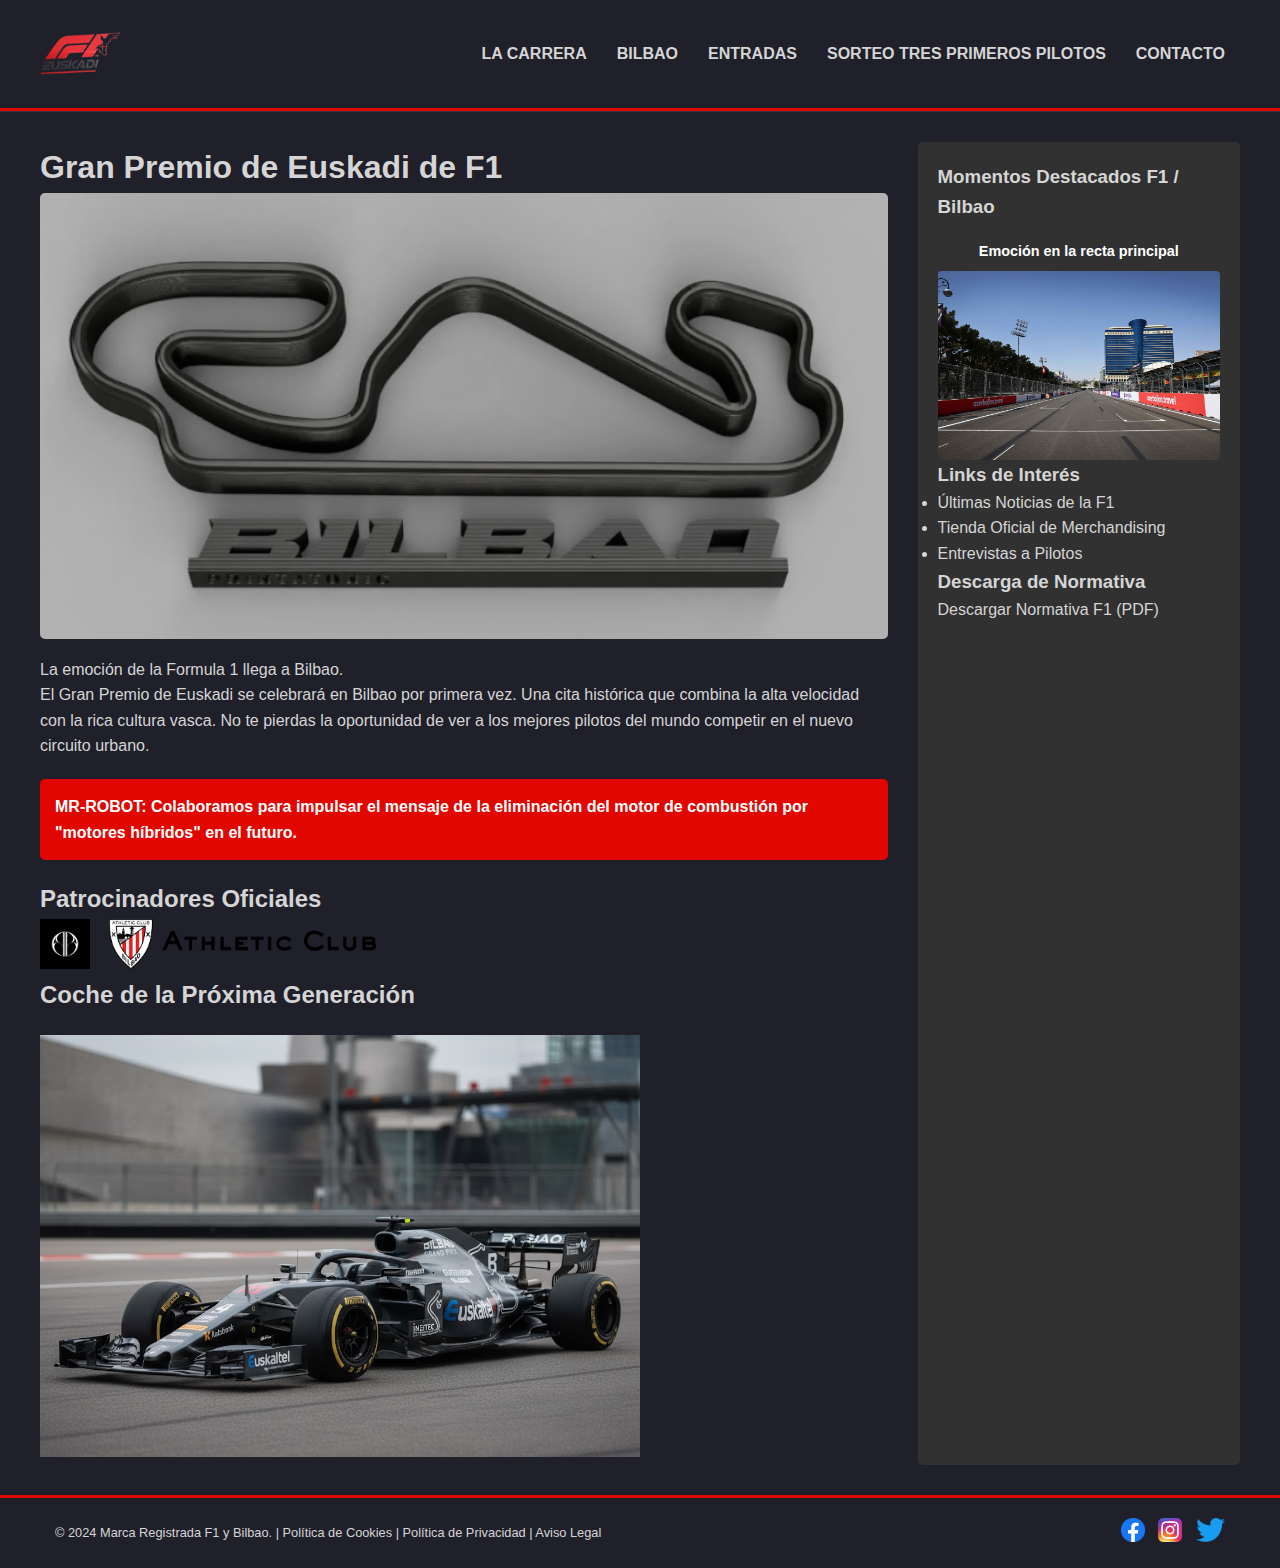
<file: index.html>
<!DOCTYPE html>
<html lang="es">
<head>
    <meta charset="UTF-8">
    <meta name="viewport" content="width=device-width, initial-scale=1.0">
    <title>Gran Premio de Euskadi de F1 - MR-ROBOT</title>
    <link rel="stylesheet" href="styles.css"> 
    <script src="https://code.jquery.com/jquery-3.6.0.min.js"></script>
</head>
<body>

    <header id="main-header">
        <div class="container main-nav-container">
            <a href="index.html" id="logo-link">
                <img src="imagenes/f1-euskadi-sin.png" alt="Logo F1 Euskadi" id="logo-img">
            </a>

            <nav id="main-nav">
                <ul>
                    <li class="has-submenu">
                        <a href="#">LA CARRERA</a>
                        <ul class="submenu">
                            <li><a href="#" class="sub-item">CIRCUITO</a></li>
                            <li><a href="#" class="sub-item">ESCUDERÍAS</a></li>
                            <li><a href="#" class="sub-item">HORARIOS</a></li>
                        </ul>
                    </li>
                    <li class="has-submenu">
                        <a href="#">BILBAO</a>
                        <ul class="submenu">
                            <li><a href="#" class="sub-item">VISÍTANOS</a></li>
                            <li><a href="#" class="sub-item">GASTRONOMÍA</a></li>
                            <li><a href="#" class="sub-item">ALOJAMIENTO</a></li>
                        </ul>
                    </li>
                    <li class="has-submenu">
                        <a href="#">ENTRADAS</a>
                        <ul class="submenu">
                            <li><a href="solo-carrera.html" class="sub-item">SOLO CARRERA</a></li>
                            <li><a href="acceso.html" class="sub-item">ACCESO</a></li>
                        </ul>
                    </li>
                    <li><a href="sorteo.html" class="sub-item">SORTEO TRES PRIMEROS PILOTOS</a></li>
                    <li><a href="contacto.html" class="sub-item">CONTACTO</a></li>
                </ul>
            </nav>
        </div>
        <div class="red-line"></div> 
    </header>

    <main id="main-content" class="container">
        
        <section id="bloque-principal">
            <h1>Gran Premio de Euskadi de F1</h1>
            
            <figure class="hero-image">
                <img src="imagenes/modelo-3D.png" alt="Gran foto de la carrera de F1 en Euskadi">
                <figcaption>La emoción de la Formula 1 llega a Bilbao.</figcaption>
            </figure>
            
            <p>El Gran Premio de Euskadi se celebrará en Bilbao por primera vez. Una cita histórica que combina la alta velocidad con la rica cultura vasca. No te pierdas la oportunidad de ver a los mejores pilotos del mundo competir en el nuevo circuito urbano.</p>
            
            <blockquote class="mr-robot-message">
                MR-ROBOT: Colaboramos para impulsar el mensaje de la eliminación del motor de combustión por "motores híbridos" en el futuro.
            </blockquote>

            <h2>Patrocinadores Oficiales</h2>
            <div class="patrocinadores">
                <img src="imagenes/bombon.jpg" alt="Patrocinador 1" class="patrocinador-img patrocinador-first">
                <img src="imagenes/ath-logo-color.png" alt="Patrocinador 2" class="patrocinador-img">
            </div>

            <h2>Coche de la Próxima Generación</h2>
            <img src="imagenes/coche.jpg" alt="Coche de F1 de próxima generación" id="coche-proxima-gen">
        </section>

        <aside id="aside-lateral">
            <div id="carrusel">
                <h3>Momentos Destacados F1 / Bilbao</h3>
                <div class="carrusel-item">
                    <p id="carrusel-title">Emoción en la recta principal</p>
                    <img id="carrusel-img" src="imagenes/recta-principal.png" alt="Carrusel">
                </div>
            </div>

            <h3>Links de Interés</h3>
            <ul>
                <li><a href="#">Últimas Noticias de la F1</a></li>
                <li><a href="#">Tienda Oficial de Merchandising</a></li>
                <li><a href="#">Entrevistas a Pilotos</a></li>
            </ul>

            <h3>Descarga de Normativa</h3>
            <p>
                <a href="https://www.fia.com/sites/default/files/fia_2025_formula_1_sporting_regulations_-_issue_1_-_2024-07-31.pdf" download>Descargar Normativa F1 (PDF)</a>
            </p>
        </aside>

    </main>

    <footer id="main-footer">
        <div class="container">
            <p>
                © 2024 Marca Registrada F1 y Bilbao. | 
                <a href="#">Política de Cookies</a> | 
                <a href="#">Política de Privacidad</a> | 
                <a href="#">Aviso Legal</a>
            </p>
            <div class="social-icons">
                <a href="#"><img src="imagenes/Facebook_Logo.png" alt="Facebook"></a>
                <a href="#"><img src="imagenes/Instagram_icon.png" alt="Instagram"></a>
                <a href="#"><img src="imagenes/Logo_Twitter.png" alt="Twitter"></a>
            </div>
        </div>
    </footer>

    <script src="script.js"></script>
</body>
</html>
</file>
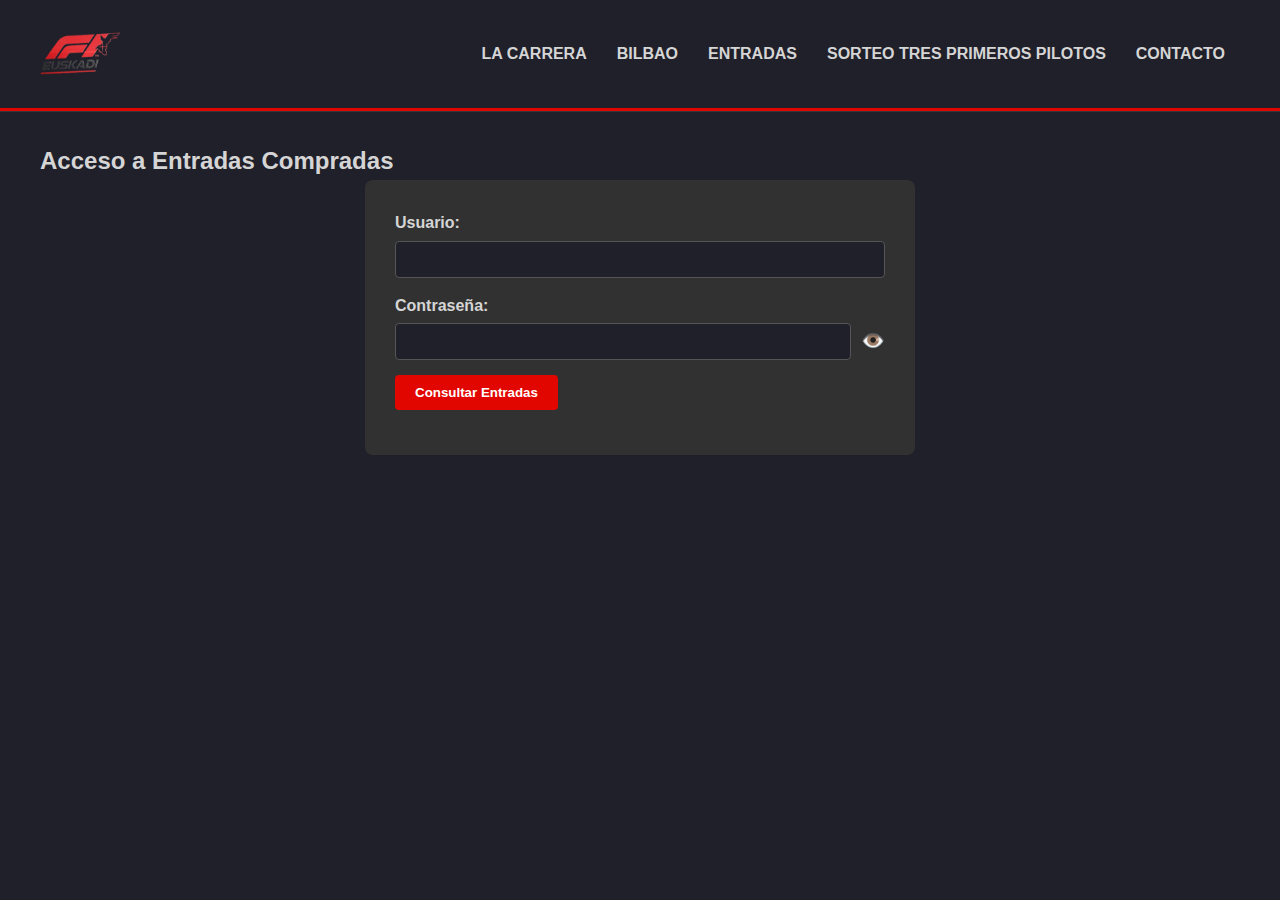
<file: acceso.html>
<!DOCTYPE html>
<html lang="es">
<head>
    <meta charset="UTF-8">
    <meta name="viewport" content="width=device-width, initial-scale=1.0">
    <title>Acceso - Gran Premio de Euskadi</title>
    <link rel="stylesheet" href="styles.css"> 
    <script src="https://code.jquery.com/jquery-3.6.0.min.js"></script>
    </head>

    <header id="main-header">
        <div class="container main-nav-container">
            <a href="index.html" id="logo-link">
                <img src="imagenes/f1-euskadi-sin.png" alt="Logo F1 Euskadi" id="logo-img">
            </a>

            <nav id="main-nav">
                <ul>
                    <li class="has-submenu">
                        <a href="#">LA CARRERA</a>
                        <ul class="submenu">
                            <li><a href="#" class="sub-item">CIRCUITO</a></li>
                            <li><a href="#" class="sub-item">ESCUDERÍAS</a></li>
                            <li><a href="#" class="sub-item">HORARIOS</a></li>
                        </ul>
                    </li>
                    <li class="has-submenu">
                        <a href="#">BILBAO</a>
                        <ul class="submenu">
                            <li><a href="#" class="sub-item">VISÍTANOS</a></li>
                            <li><a href="#" class="sub-item">GASTRONOMÍA</a></li>
                            <li><a href="#" class="sub-item">ALOJAMIENTO</a></li>
                        </ul>
                    </li>
                    <li class="has-submenu">
                        <a href="#">ENTRADAS</a>
                        <ul class="submenu">
                            <li><a href="solo-carrera.html" class="sub-item">SOLO CARRERA</a></li>
                            <li><a href="acceso.html" class="sub-item">ACCESO</a></li>
                        </ul>
                    </li>
                    <li><a href="sorteo.html" class="sub-item">SORTEO TRES PRIMEROS PILOTOS</a></li>
                    <li><a href="contacto.html" class="sub-item">CONTACTO</a></li>
                </ul>
            </nav>
        </div>
        <div class="red-line"></div> 
    </header>

<body>
    <main id="main-content" class="container">
        <section id="bloque-principal" class="access-main-section"> 
            <h2>Acceso a Entradas Compradas</h2>

            <div class="form-container">
                <form id="form-acceso" action="tratarDatos.php" method="POST">
                    
                    <div class="form-group">
                        <label for="usuario">Usuario:</label>
                        <input type="text" id="usuario" name="usuario" required>
                    </div>

                    <div class="form-group">
                        <label for="password">Contraseña:</label>
                        <div class="password-container">
                            <input type="password" id="password" name="password" required class="password-input">
                            <span id="toggle-password" class="password-toggle-icon">👁️</span>
                        </div>
                    </div>

                    <div class="form-group">
                        <button type="submit" class="btn btn-primary" id="btn-consulta">Consultar Entradas</button>
                    </div>
                </form>
            </div>
        </section>
    </main>
        <script src="acceso.js"></script>
</body>
</html>
</file>
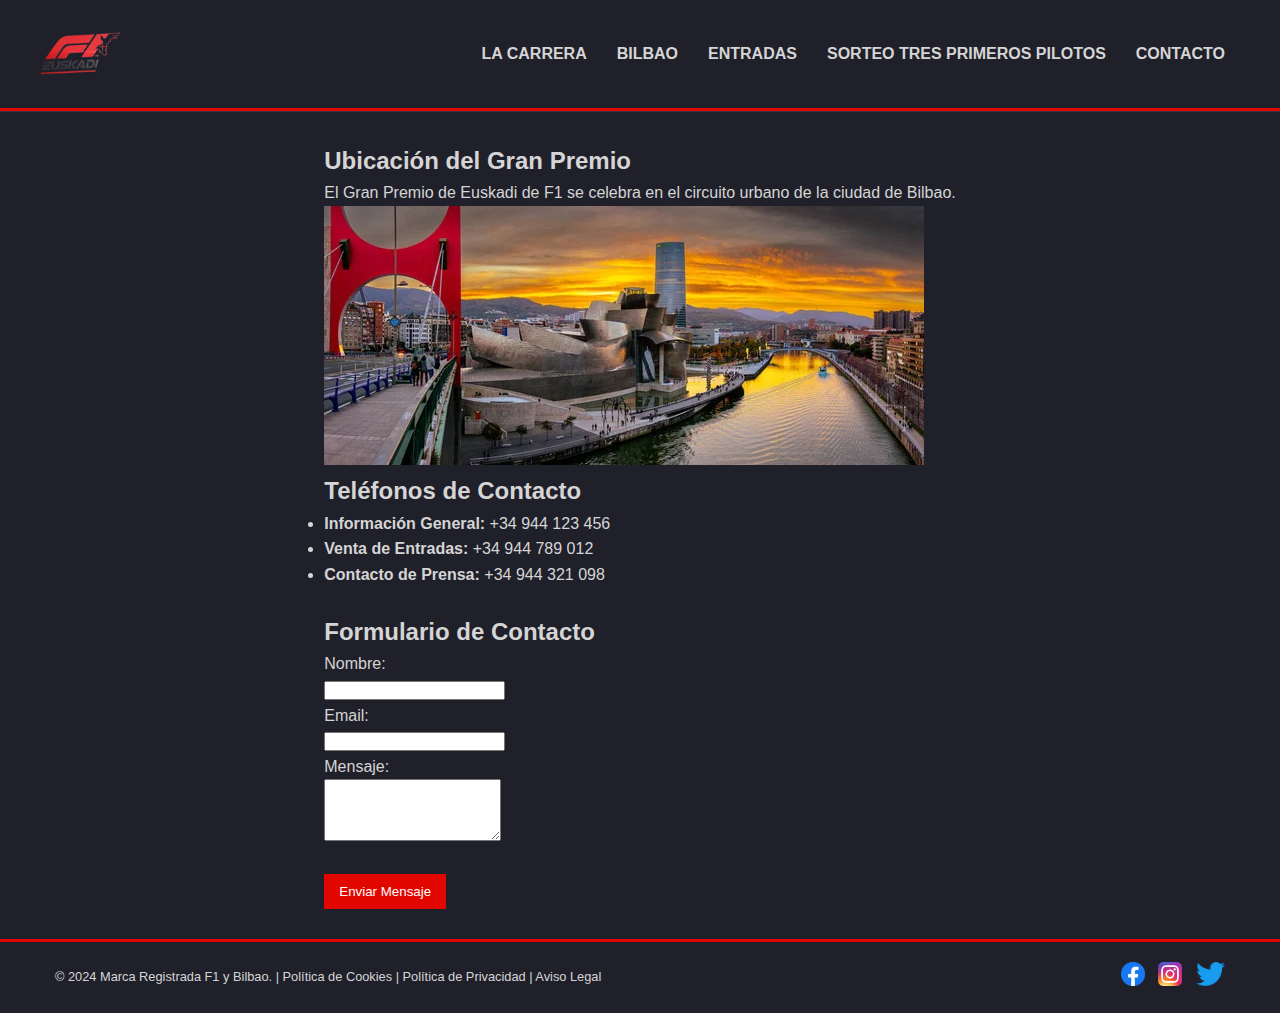
<file: contacto.html>
<!DOCTYPE html>
<html lang="es">
<head>
    <meta charset="UTF-8">
    <meta name="viewport" content="width=device-width, initial-scale=1.0">
    <title>Gran Premio de Euskadi de F1 - MR-ROBOT</title>
    <link rel="stylesheet" href="styles.css"> 
    <script src="https://code.jquery.com/jquery-3.6.0.min.js"></script>
</head>
<body>

    <header id="main-header">
        <div class="container main-nav-container">
            <a href="index.html" id="logo-link">
                <img src="imagenes/f1-euskadi-sin.png" alt="Logo F1 Euskadi" id="logo-img">
            </a>

            <nav id="main-nav">
                <ul>
                    <li class="has-submenu">
                        <a href="#">LA CARRERA</a>
                        <ul class="submenu">
                            <li><a href="#" class="sub-item">CIRCUITO</a></li>
                            <li><a href="#" class="sub-item">ESCUDERÍAS</a></li>
                            <li><a href="#" class="sub-item">HORARIOS</a></li>
                        </ul>
                    </li>
                    <li class="has-submenu">
                        <a href="#">BILBAO</a>
                        <ul class="submenu">
                            <li><a href="#" class="sub-item">VISÍTANOS</a></li>
                            <li><a href="#" class="sub-item">GASTRONOMÍA</a></li>
                            <li><a href="#" class="sub-item">ALOJAMIENTO</a></li>
                        </ul>
                    </li>
                    <li class="has-submenu">
                        <a href="#">ENTRADAS</a>
                        <ul class="submenu">
                            <li><a href="solo-carrera.html" class="sub-item">SOLO CARRERA</a></li>
                            <li><a href="acceso.html" class="sub-item">ACCESO</a></li>
                        </ul>
                    </li>
                    <li><a href="sorteo.html" class="sub-item">SORTEO TRES PRIMEROS PILOTOS</a></li>
                    <li><a href="contacto.html" class="sub-item">CONTACTO</a></li>
                </ul>
            </nav>
        </div>
        <div class="red-line"></div> 
    </header>

    <main id="main-content" class="container">
        <div id="contacto-area" class="container">
            <h2>Ubicación del Gran Premio</h2>
            <p>El Gran Premio de Euskadi de F1 se celebra en el circuito urbano de la ciudad de Bilbao.</p>
            
            <div class="mapa-container" class="contacto-mapa">
                <img src="imagenes/panoramica.png" alt="Mapa de Bilbao con la ruta de la carrera">
            </div>

            <h2>Teléfonos de Contacto</h2>
            <ul>
                <li><strong>Información General:</strong> +34 944 123 456</li>
                <li><strong>Venta de Entradas:</strong> +34 944 789 012</li>
                <li><strong>Contacto de Prensa:</strong> +34 944 321 098</li>
            </ul><br>

            <h2>Formulario de Contacto</h2>
            <form id="simple-contact-form">
                <label for="nombre">Nombre:</label><br>
                <input type="text" id="nombre" name="nombre" required><br>
                
                <label for="email">Email:</label><br>
                <input type="email" id="email" name="email" required><br>
                
                <label for="mensaje">Mensaje:</label><br>
                <textarea id="mensaje" name="mensaje" rows="4" required></textarea><br><br>
                
                <button type="submit" class="boton-enviar">Enviar Mensaje</button>
            </form>
        </div>
        </main>

    <footer id="main-footer">
        <div class="container">
            <p>
                © 2024 Marca Registrada F1 y Bilbao. | 
                <a href="#">Política de Cookies</a> | 
                <a href="#">Política de Privacidad</a> | 
                <a href="#">Aviso Legal</a>
            </p>
            <div class="social-icons">
                <a href="#"><img src="imagenes/Facebook_Logo.png" alt="Facebook"></a>
                <a href="#"><img src="imagenes/Instagram_icon.png" alt="Instagram"></a>
                <a href="#"><img src="imagenes/Logo_Twitter.png" alt="Twitter"></a>
            </div>
        </div>
    </footer>

    <script src="script.js"></script>
</body>
</html>
</file>
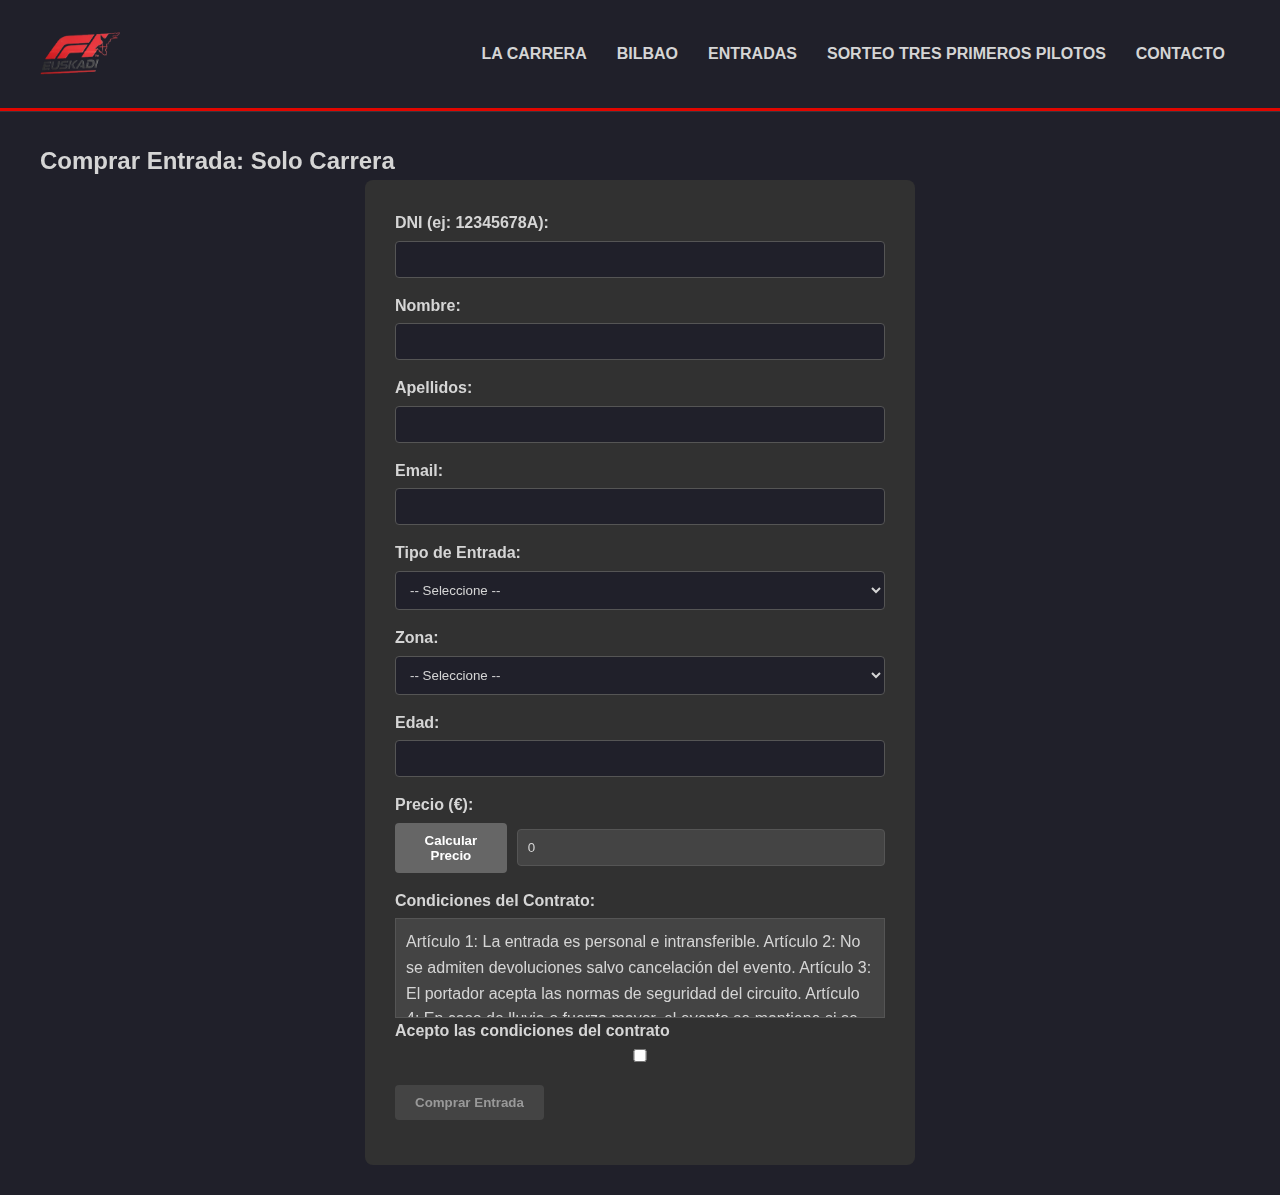
<file: solo-carrera.html>
<!DOCTYPE html>
<html lang="es">
<head>
    <meta charset="UTF-8">
    <meta name="viewport" content="width=device-width, initial-scale=1.0">
    <title>Comprar Entradas - Gran Premio de Euskadi</title>
    <link rel="stylesheet" href="styles.css"> 
    <script src="https://code.jquery.com/jquery-3.6.0.min.js"></script> 

</head>

    <header id="main-header">
        <div class="container main-nav-container">
            <a href="index.html" id="logo-link">
                <img src="imagenes/f1-euskadi-sin.png" alt="Logo F1 Euskadi" id="logo-img">
            </a>

            <nav id="main-nav">
                <ul>
                    <li class="has-submenu">
                        <a href="#">LA CARRERA</a>
                        <ul class="submenu">
                            <li><a href="#" class="sub-item">CIRCUITO</a></li>
                            <li><a href="#" class="sub-item">ESCUDERÍAS</a></li>
                            <li><a href="#" class="sub-item">HORARIOS</a></li>
                        </ul>
                    </li>
                    <li class="has-submenu">
                        <a href="#">BILBAO</a>
                        <ul class="submenu">
                            <li><a href="#" class="sub-item">VISÍTANOS</a></li>
                            <li><a href="#" class="sub-item">GASTRONOMÍA</a></li>
                            <li><a href="#" class="sub-item">ALOJAMIENTO</a></li>
                        </ul>
                    </li>
                    <li class="has-submenu">
                        <a href="#">ENTRADAS</a>
                        <ul class="submenu">
                            <li><a href="solo-carrera.html" class="sub-item">SOLO CARRERA</a></li>
                            <li><a href="acceso.html" class="sub-item">ACCESO</a></li>
                        </ul>
                    </li>
                    <li><a href="sorteo.html" class="sub-item">SORTEO TRES PRIMEROS PILOTOS</a></li>
                    <li><a href="contacto.html" class="sub-item">CONTACTO</a></li>
                </ul>
            </nav>
        </div>
        <div class="red-line"></div> 
    </header>

<body>
    <main id="main-content" class="container">
        <section id="bloque-principal" class="ticket-main-section"> 
            <h2>Comprar Entrada: Solo Carrera</h2>

            <div class="form-container">
                <form id="form-entradas" action="tratarDatos.php" method="POST">
                    
                    <div class="form-group">
                        <label for="dni">DNI (ej: 12345678A):</label>
                        <input type="text" id="dni" name="dni" required maxlength="9">
                    </div>

                    <div class="form-group">
                        <label for="nombre">Nombre:</label>
                        <input type="text" id="nombre" name="nombre" required>
                    </div>
                    <div class="form-group">
                        <label for="apellidos">Apellidos:</label>
                        <input type="text" id="apellidos" name="apellidos" required>
                    </div>
                    <div class="form-group">
                        <label for="email">Email:</label>
                        <input type="email" id="email" name="email" required>
                    </div>

                    <div class="form-group">
                        <label for="tipo_entrada">Tipo de Entrada:</label>
                        <select id="tipo_entrada" name="tipo_entrada" required>
                            <option value="">-- Seleccione --</option>
                            <option value="adulto">Adulto</option>
                            <option value="infantil">Infantil</option>
                        </select>
                    </div>

                    <div class="form-group">
                        <label for="zona">Zona:</label>
                        <select id="zona" name="zona" required>
                            <option value="">-- Seleccione --</option>
                            <option value="zona1">Zona 1</option>
                            <option value="zona2">Zona 2</option>
                        </select>
                    </div>

                    <div class="form-group">
                        <label for="edad">Edad:</label>
                        <input type="number" id="edad" name="edad" min="1" max="100" required>
                    </div>

                    <div class="form-group">
                        <label for="precio">Precio (€):</label>
                        <div class="precio-container">
                            <button type="button" class="btn btn-secondary" id="btn-calcular-precio">Calcular Precio</button>
                            <input type="text" id="precio" name="precio" disabled value="0" class="precio-input">
                        </div>
                    </div>

                    <div class="form-group">
                        <label>Condiciones del Contrato:</label>
                        <div class="contract-box">
                            <p>Artículo 1: La entrada es personal e intransferible. Artículo 2: No se admiten devoluciones salvo cancelación del evento. Artículo 3: El portador acepta las normas de seguridad del circuito. Artículo 4: En caso de lluvia o fuerza mayor, el evento se mantiene si se han completado el 50% de las vueltas. Artículo 5: El precio incluye impuestos locales. Artículo 6: ... (Coloca aquí el resto de artículos necesarios)</p>
                        </div>
                        
                        <div class="checkbox-line">
                            <label for="acepta_condiciones">
                                Acepto las condiciones del contrato
                                <input type="checkbox" id="acepta_condiciones" name="acepta_condiciones">
                            </label>
                        </div>
                        </div>

                    <div class="form-group">
                        <button type="submit" class="btn btn-primary" id="btn-comprar" disabled>Comprar Entrada</button>
                    </div>
                </form>
            </div>
        </section>
    </main>
    <script src="solo-carrera.js"></script>
    </body>
</html>
</file>
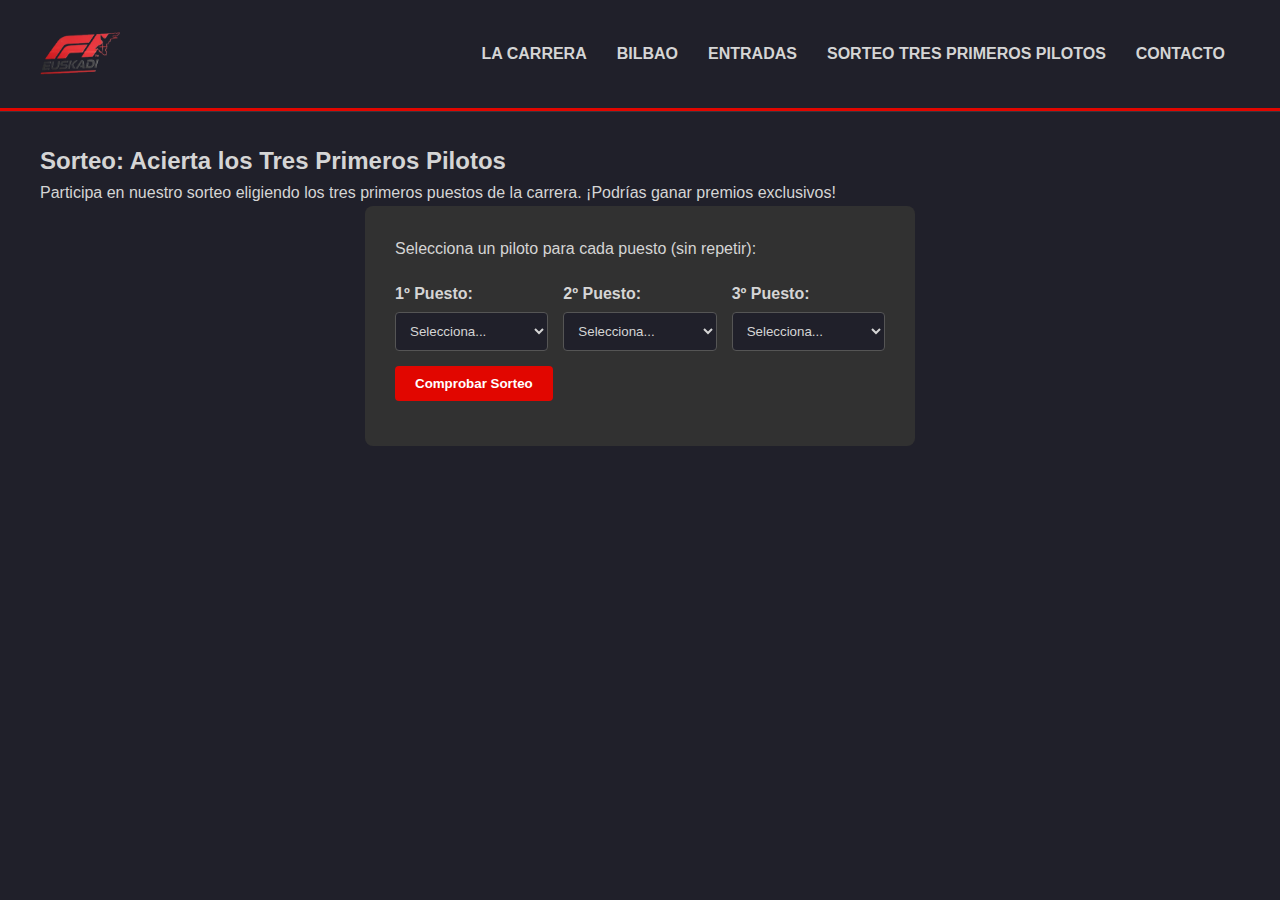
<file: sorteo.html>
<!DOCTYPE html>
<html lang="es">
<head>
    <meta charset="UTF-8">
    <meta name="viewport" content="width=device-width, initial-scale=1.0">
    <title>Sorteo - Gran Premio de Euskadi</title>
    <link rel="stylesheet" href="styles.css"> 
    <script src="https://code.jquery.com/jquery-3.6.0.min.js"></script>

</head>

    <header id="main-header">
        <div class="container main-nav-container">
            <a href="index.html" id="logo-link">
                <img src="imagenes/f1-euskadi-sin.png" alt="Logo F1 Euskadi" id="logo-img">
            </a>

            <nav id="main-nav">
                <ul>
                    <li class="has-submenu">
                        <a href="#">LA CARRERA</a>
                        <ul class="submenu">
                            <li><a href="#" class="sub-item">CIRCUITO</a></li>
                            <li><a href="#" class="sub-item">ESCUDERÍAS</a></li>
                            <li><a href="#" class="sub-item">HORARIOS</a></li>
                        </ul>
                    </li>
                    <li class="has-submenu">
                        <a href="#">BILBAO</a>
                        <ul class="submenu">
                            <li><a href="#" class="sub-item">VISÍTANOS</a></li>
                            <li><a href="#" class="sub-item">GASTRONOMÍA</a></li>
                            <li><a href="#" class="sub-item">ALOJAMIENTO</a></li>
                        </ul>
                    </li>
                    <li class="has-submenu">
                        <a href="#">ENTRADAS</a>
                        <ul class="submenu">
                            <li><a href="solo-carrera.html" class="sub-item">SOLO CARRERA</a></li>
                            <li><a href="acceso.html" class="sub-item">ACCESO</a></li>
                        </ul>
                    </li>
                    <li><a href="sorteo.html" class="sub-item">SORTEO TRES PRIMEROS PILOTOS</a></li>
                    <li><a href="contacto.html" class="sub-item">CONTACTO</a></li>
                </ul>
            </nav>
        </div>
        <div class="red-line"></div> 
    </header>

<body>
    <main id="main-content" class="container">
        <section id="bloque-principal" class="sorteo-main-section"> 
            <h2>Sorteo: Acierta los Tres Primeros Pilotos</h2>
            <p>Participa en nuestro sorteo eligiendo los tres primeros puestos de la carrera. ¡Podrías ganar premios exclusivos!</p>

            <div class="form-container" class="sorteo-form-container">
                <p class="sorteo-instruccion">Selecciona un piloto para cada puesto (sin repetir):</p>
                <div id="pilotos-seleccion" class="puestos-container">
                    
                    <div class="form-group" class="puesto-group">
                        <label for="puesto1">1º Puesto:</label>
                        <select id="puesto1" name="puesto1" class="piloto-select" required>
                            </select>
                    </div>

                    <div class="form-group" class="puesto-group">
                        <label for="puesto2">2º Puesto:</label>
                        <select id="puesto2" name="puesto2" class="piloto-select" required>
                            </select>
                    </div>

                    <div class="form-group" class="puesto-group">
                        <label for="puesto3">3º Puesto:</label>
                        <select id="puesto3" name="puesto3" class="piloto-select" required>
                            </select>
                    </div>
                </div>

                <div class="form-group" class="sorteo-btn-group">
                    <button type="button" class="btn btn-primary" id="btn-comprobar-sorteo">Comprobar Sorteo</button>
                </div>
            </div>

            <div id="resultado-sorteo" class="sorteo-resultado-box">
                <h3>Resultado Oficial de la Carrera</h3>
                <div id="ganadores-oficiales" class="ganadores-oficiales-list">
                    </div>
                <h4 id="mensaje-aciertos" class="aciertos-mensaje"></h4>
            </div>
        </section>
    </main>
        <script src="sorteo.js"></script>
</body>
</html>
</file>
<file: styles.css>
/* ESTILOS GLOBALES */

:root {
    --f1-red: #E10600; 
    --f1-dark-gray: #20202A; 
    --f1-lighter-gray: #313131; 
    --f1-text: #D5D5D5; 
    --f1-error: #FF6666;
    --f1-focus-pink: #FFC0CB; 
}

* {
    margin: 0;
    padding: 0;
    box-sizing: border-box;
    font-family: Arial, sans-serif;
}

body {
    background-color: var(--f1-dark-gray); 
    color: var(--f1-text);
    line-height: 1.6;
}

.container {
    max-width: 1200px; 
    margin-left: auto;  
    margin-right: auto; 
    padding-left: 15px; 
    padding-right: 15px;
}

a {
    color: var(--f1-text);
    text-decoration: none;
    transition: color 0.3s ease, background-color 0.3s ease;
}

a:hover {
    color: var(--f1-red);
}


/* HEADER Y NAVEGACIÓN */

#main-header {
    background-color: var(--f1-dark-gray);
    position: sticky; 
    top: 0;
    z-index: 1000;
    border-bottom: 1px solid rgba(255, 255, 255, 0.1);
}

.main-nav-container { 
    display: flex;
    justify-content: space-between;
    align-items: center;
    padding: 10px 0;
}

#logo-img { 
    height: 80px; 
    width: 80px;
    transition: transform 0.3s ease; 
}

#main-nav ul {
    list-style: none;
    display: flex; 
}

#main-nav > ul > li {
    position: relative; 
}

#main-nav a {
    display: block;
    padding: 20px 15px; 
    color: var(--f1-text);
    font-weight: bold;
    text-transform: uppercase;
}

#main-nav a:hover {
    background-color: var(--f1-lighter-gray); 
}

.red-line {
    height: 3px;
    background-color: var(--f1-red);
}

/* SUBMENÚS (Verticales) */
.submenu {
    display: none; /* OCULTO POR DEFECTO (JQuery) */
    position: absolute;
    top: 100%; 
    left: 0; 
    min-width: 220px; 
    list-style: none;
    padding: 0;
    z-index: 2000;
    
    background-color: var(--f1-lighter-gray); 
    box-shadow: 0 5px 15px rgba(0,0,0,0.5);
    border-top: 3px solid var(--f1-red);
}

.submenu li {
    display: block; 
    border-bottom: 1px solid rgba(255, 255, 255, 0.05);
}

.submenu li:last-child {
    border-bottom: none;
}

.submenu a {
    display: block; 
    padding: 10px 20px;
    font-size: 0.9em;
    text-transform: uppercase;
    font-weight: normal;
}

.submenu a:hover {
    background-color: var(--f1-dark-gray); 
    color: var(--f1-red);
}

.sub-item a:hover{
    background-color: var(--f1-dark-gray); 
}

.sub-item {
  background-color: var(--f1-dark-gray); 
}


/* PARTE CENTRAL */

#main-content {
    display: flex; 
    padding: 30px 0;
    gap: 30px;
}

#bloque-principal {
    flex: 3; 
    min-height: 500px;
}

#aside-lateral {
    flex: 1; 
    padding: 20px;
    background-color: var(--f1-lighter-gray);
    border-radius: 5px;
}

.hero-image img {
    width: 100%;
    height: auto;
    border-radius: 5px;
    margin-bottom: 10px;
}

.mr-robot-message {
    background-color: var(--f1-red);
    color: white;
    padding: 15px;
    margin: 20px 0;
    border-radius: 5px;
    font-weight: bold;
}

/* FORMULARIOS (solo-carrera y acceso) */
.form-container {
    background-color: var(--f1-lighter-gray);
    padding: 30px;
    border-radius: 8px;
    max-width: 550px;
    margin: 0 auto;
}

.form-group {
    margin-bottom: 15px;
}

.form-group label {
    display: block;
    margin-bottom: 5px;
    font-weight: bold;
}

.form-group input, .form-group select {
    width: 100%;
    padding: 10px;
    border: 1px solid #555;
    background-color: var(--f1-dark-gray);
    color: var(--f1-text);
    border-radius: 4px;
}

/* Estilo para campo deshabilitado */
.form-group input:disabled {
    background-color: #444;
    cursor: not-allowed;
}

/* Estilo para campos con error de validación (usado por JS) */
.input-error {
    border: 2px solid var(--f1-error) !important;
}

/* Botones */
.btn {
    padding: 10px 20px;
    border: none;
    border-radius: 4px;
    cursor: pointer;
    font-weight: bold;
    transition: background-color 0.3s;
}

.btn-primary {
    background-color: var(--f1-red);
    color: white;
}

.btn-primary:hover:not(:disabled) {
    background-color: #C00500;
}

.btn-secondary {
    background-color: #666;
    color: white;
    margin-right: 10px;
}

.btn-secondary:hover:not(:disabled) {
    background-color: #555;
}

.btn:disabled {
    background-color: #444;
    cursor: not-allowed;
    color: #999;
}


/* FOOTER */

#main-footer {
    background-color: var(--f1-dark-gray);
    padding: 20px 0;
    font-size: 0.8em;
    border-top: 3px solid var(--f1-red);
}

#main-footer .container {
    display: flex;
    justify-content: space-between;
    align-items: center;
}

.social-icons img {
    height: 24px;
    margin-left: 10px;
}

#carrusel-img {
    width: 100%;
    max-height: 250px; 
    object-fit: cover; 
    border-radius: 4px;
    display: block; 
}

#carrusel-title {
    margin: 10px 0 0 0;
    padding: 5px;
    font-size: 0.9em;
    font-weight: bold;
    color: white;
    min-height: 40px; 
    display: flex;
    align-items: center;
    justify-content: center;
}

.boton-enviar {
    background-color: #e10600; 
    color: white;              
    padding: 10px 15px;       
    border: none;             
    cursor: pointer;         
}

.boton-enviar:hover {
    background-color: #a90400; 
}

.patrocinadores .patrocinador-img {
    height: 50px; 
}

.patrocinadores .patrocinador-first {
    margin-right: 15px;
}

#coche-proxima-gen {
   width: 100%; max-width: 600px; margin-top: 20px;
}

.ticket-main-section {
    flex: 4;
}

.precio-container {
    display: flex;
    align-items: center;
}

.precio-container .precio-input {
    flex-grow: 1; 
}

.contract-box {
    height: 100px;
    overflow-y: scroll; 
    border: 1px solid #555;
    padding: 10px;
    background-color: #444;
}

.access-main-section {
    flex: 4;
}

.password-container {
    display: flex;
    align-items: center;
}

.password-container .password-input {
    flex-grow: 1; 
}

.password-toggle-icon {
    margin-left: 10px;
    cursor: pointer;
    color: var(--f1-text); 
    font-size: 1.2em;
}

.sorteo-main-section {
    flex: 4;
}

.sorteo-form-container {
    max-width: 700px;
}

.sorteo-instruccion {
    margin-bottom: 20px;
}

.puestos-container {
    display: flex;
    justify-content: space-around;
    gap: 15px;
}

.puesto-group {
    flex: 1; 
}

.sorteo-btn-group {
    text-align: center;
    margin-top: 30px;
}

.sorteo-resultado-box {
    margin-top: 50px;
    text-align: center;
    display: none; 
}

.ganadores-oficiales-list {
    display: flex;
    justify-content: center;
    gap: 20px;
    margin-top: 20px;
}

.aciertos-mensaje {
    margin-top: 30px;
    padding: 20px;
    background-color: var(--f1-lighter-gray); 
    border-radius: 5px;
}

.contacto-mapa {
    height: 300px;
    margin-bottom: 30px;
}

.contacto-mapa img {
    width: 100%;
    height: 100%;
    object-fit: cover; 
}
</file>
